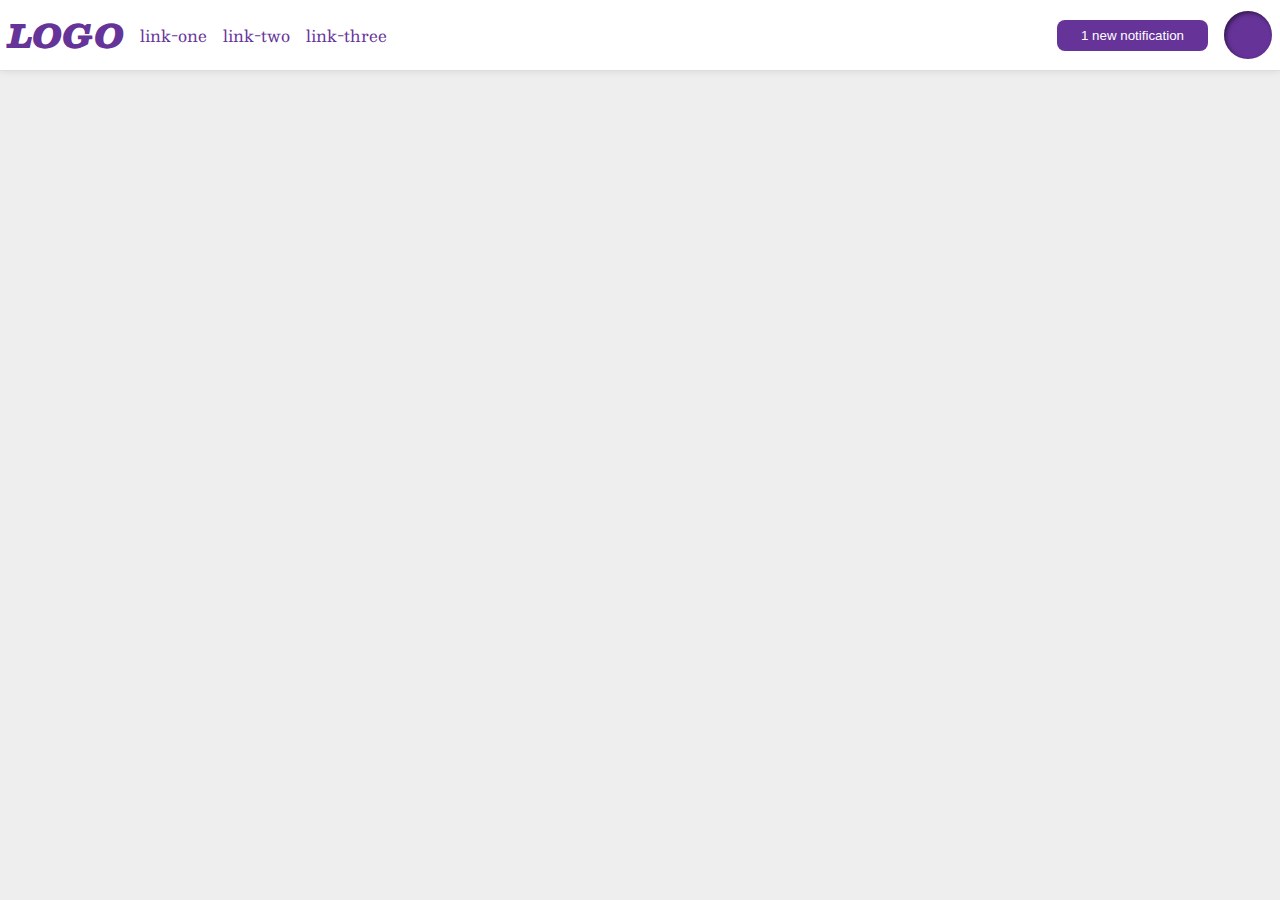
<file: flex/03-flex-header-2/index.html>
<!DOCTYPE html>
<html lang="en">
  <head>
    <meta charset="UTF-8" />
    <meta http-equiv="X-UA-Compatible" content="IE=edge" />
    <meta name="viewport" content="width=device-width, initial-scale=1.0" />
    <title>Flex Header 2</title>
    <link rel="stylesheet" href="style.css" />
  </head>
  <body>
    <div class="header">
      <div class="left">
        <div class="logo">LOGO</div>
        <ul class="links">
          <li><a href="google.com">link-one</a></li>
          <li><a href="google.com">link-two</a></li>
          <li><a href="google.com">link-three</a></li>
        </ul>
      </div>
      <div class="right">
        <button class="notifications">1 new notification</button>
        <div class="profile-image"></div>
      </div>
    </div>
  </body>
</html>
</file>
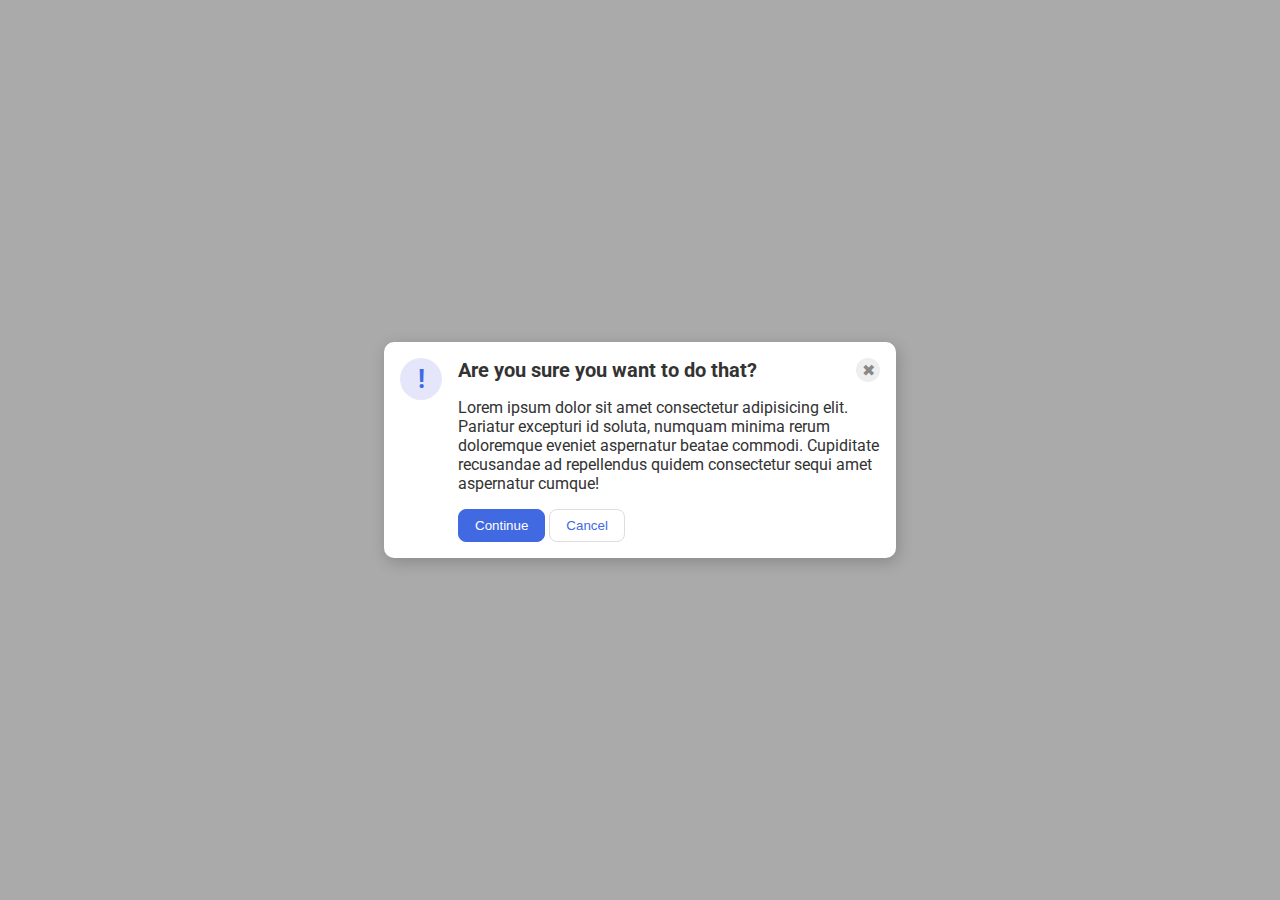
<file: flex/05-flex-modal/index.html>
<!DOCTYPE html>
<html lang="en">
  <head>
    <meta charset="UTF-8" />
    <meta http-equiv="X-UA-Compatible" content="IE=edge" />
    <meta name="viewport" content="width=device-width, initial-scale=1.0" />
    <link rel="stylesheet" href="style.css" />
    <title>Modal</title>
  </head>
  <body>
    <div class="modal">
      <div class="icon">!</div>
      <div class="right">
        <div class="title">
          <div class="header">Are you sure you want to do that?</div>
          <div class="close-button">✖</div>
        </div>
        <div class="text">
          Lorem ipsum dolor sit amet consectetur adipisicing elit. Pariatur
          excepturi id soluta, numquam minima rerum doloremque eveniet
          aspernatur beatae commodi. Cupiditate recusandae ad repellendus quidem
          consectetur sequi amet aspernatur cumque!
        </div>
        <div class="buttons">
          <button class="continue">Continue</button>
          <button class="cancel">Cancel</button>
        </div>
      </div>
    </div>
  </body>
</html>
</file>
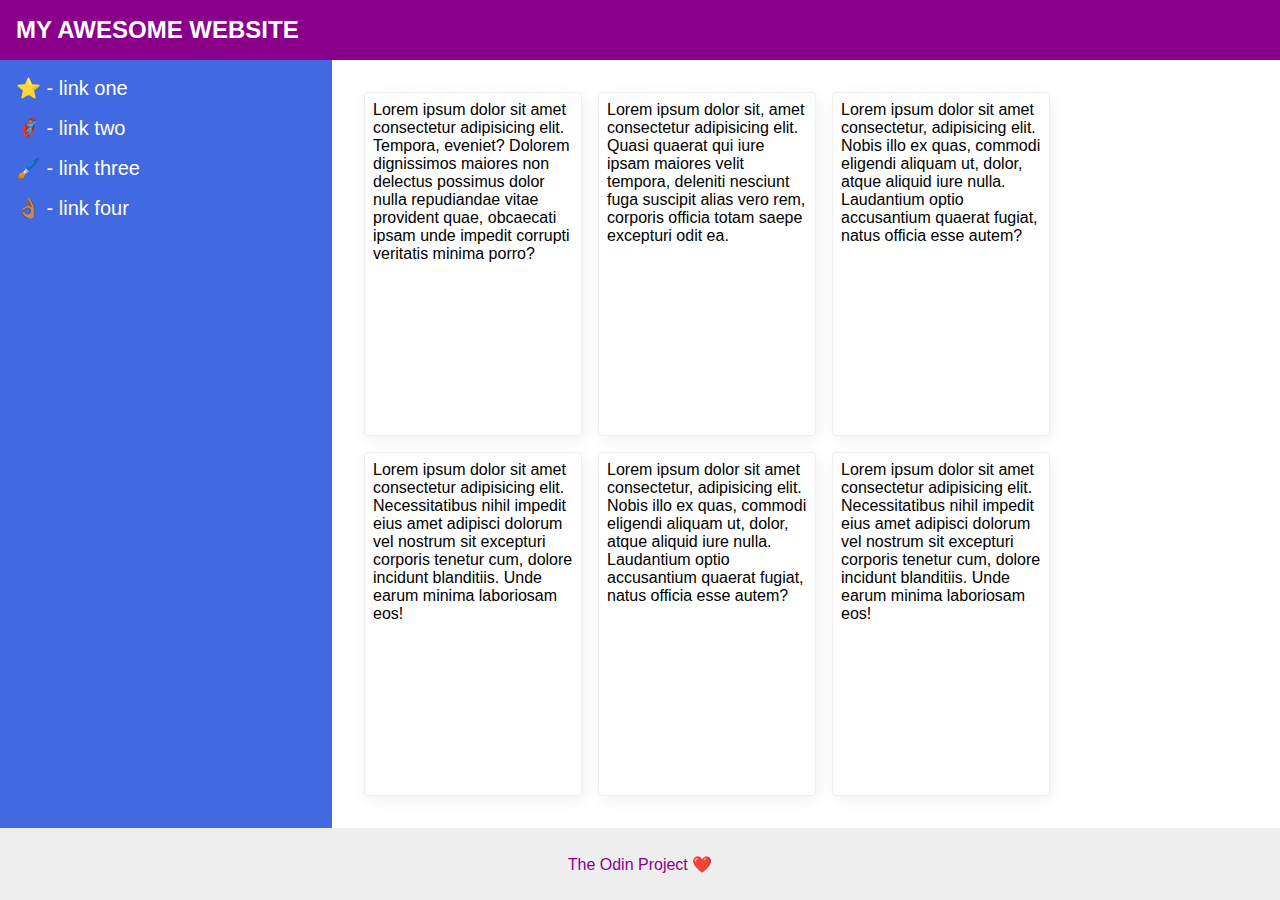
<file: flex/07-flex-layout-2/index.html>
<!DOCTYPE html>
<html lang="en">
  <head>
    <meta charset="UTF-8" />
    <meta http-equiv="X-UA-Compatible" content="IE=edge" />
    <meta name="viewport" content="width=device-width, initial-scale=1.0" />
    <title>The Holy Grail</title>
    <link rel="stylesheet" href="style.css" />
  </head>
  <body>
    <div class="header">MY AWESOME WEBSITE</div>

    <div class="content">
      <div class="sidebar">
        <ul>
          <li><a href="#">⭐ - link one</a></li>
          <li><a href="#">🦸🏽‍♂️ - link two</a></li>
          <li><a href="#">🖌️ - link three</a></li>
          <li><a href="#">👌🏽 - link four</a></li>
        </ul>
      </div>

      <div class="cards">
        <div class="card">
          Lorem ipsum dolor sit amet consectetur adipisicing elit. Tempora,
          eveniet? Dolorem dignissimos maiores non delectus possimus dolor nulla
          repudiandae vitae provident quae, obcaecati ipsam unde impedit
          corrupti veritatis minima porro?
        </div>
        <div class="card">
          Lorem ipsum dolor sit, amet consectetur adipisicing elit. Quasi
          quaerat qui iure ipsam maiores velit tempora, deleniti nesciunt fuga
          suscipit alias vero rem, corporis officia totam saepe excepturi odit
          ea.
        </div>
        <div class="card">
          Lorem ipsum dolor sit amet consectetur, adipisicing elit. Nobis illo
          ex quas, commodi eligendi aliquam ut, dolor, atque aliquid iure nulla.
          Laudantium optio accusantium quaerat fugiat, natus officia esse autem?
        </div>
        <div class="card">
          Lorem ipsum dolor sit amet consectetur adipisicing elit.
          Necessitatibus nihil impedit eius amet adipisci dolorum vel nostrum
          sit excepturi corporis tenetur cum, dolore incidunt blanditiis. Unde
          earum minima laboriosam eos!
        </div>
        <div class="card">
          Lorem ipsum dolor sit amet consectetur, adipisicing elit. Nobis illo
          ex quas, commodi eligendi aliquam ut, dolor, atque aliquid iure nulla.
          Laudantium optio accusantium quaerat fugiat, natus officia esse autem?
        </div>
        <div class="card">
          Lorem ipsum dolor sit amet consectetur adipisicing elit.
          Necessitatibus nihil impedit eius amet adipisci dolorum vel nostrum
          sit excepturi corporis tenetur cum, dolore incidunt blanditiis. Unde
          earum minima laboriosam eos!
        </div>
      </div>
    </div>

    <div class="footer">The Odin Project ❤️</div>
  </body>
</html>
</file>
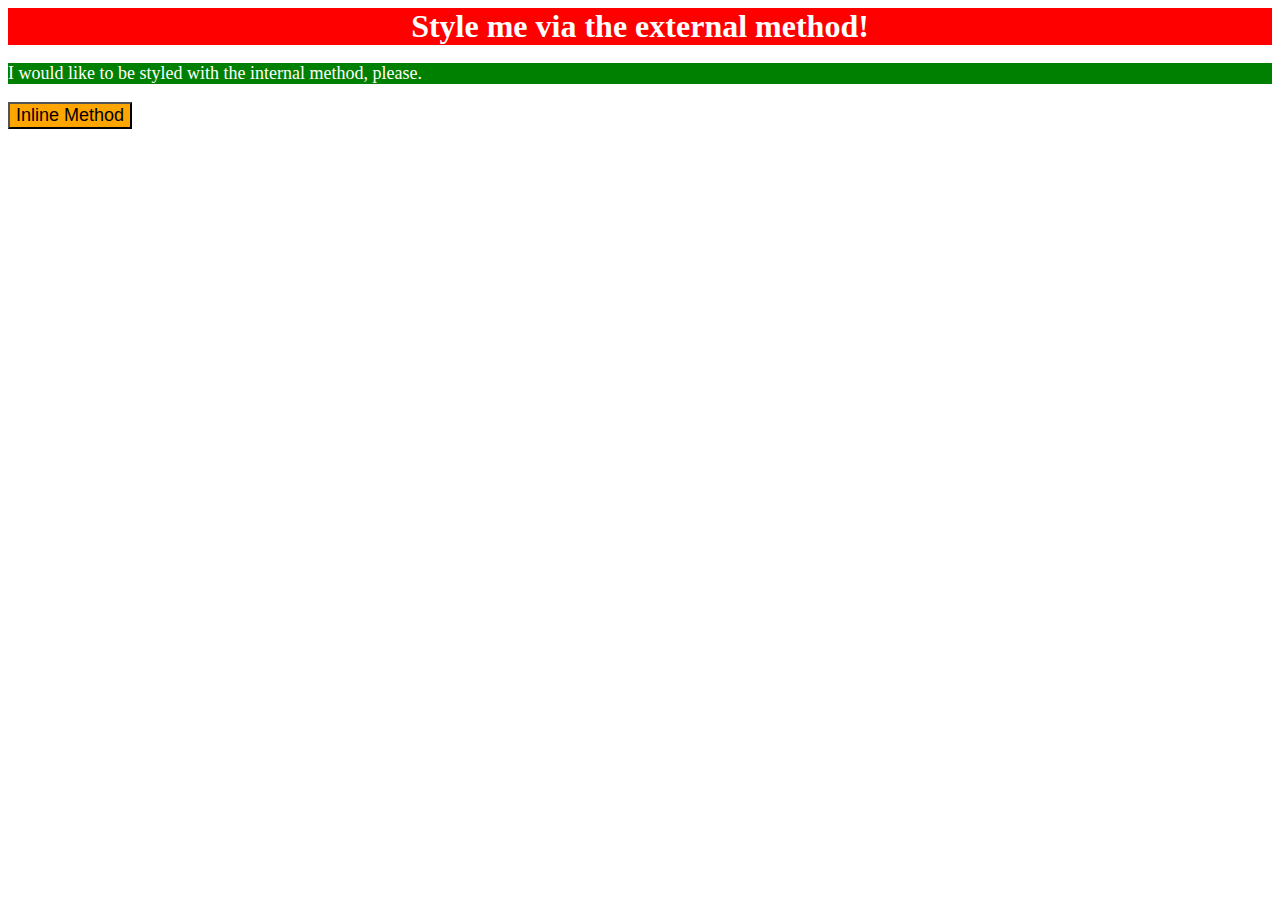
<file: foundations/01-css-methods/index.html>
<!DOCTYPE html>
<html lang="en">
  <head>
    <meta charset="UTF-8" />
    <meta http-equiv="X-UA-Compatible" content="IE=edge" />
    <meta name="viewport" content="width=device-width, initial-scale=1.0" />
    <link rel="stylesheet" href="style.css" />
    <title>Methods for Adding CSS</title>
    <style>
      p {
        background-color: green;
        color: white;
        font-size: 18px;
      }
    </style>
  </head>
  <body>
    <div>Style me via the external method!</div>
    <p>I would like to be styled with the internal method, please.</p>
    <button style="background-color: orange; font-size: 18px">
      Inline Method
    </button>
  </body>
</html>
</file>
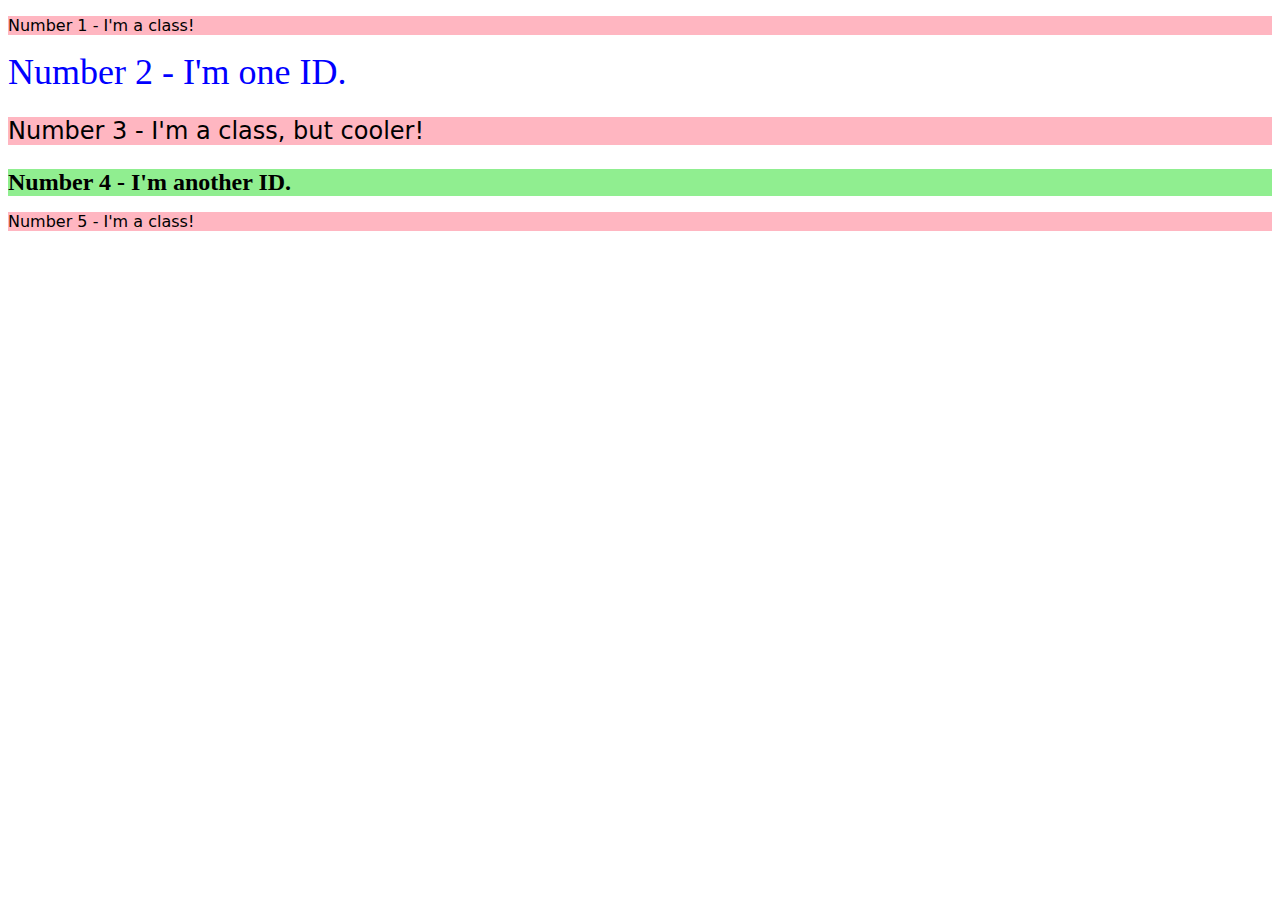
<file: foundations/02-class-id-selectors/index.html>
<!DOCTYPE html>
<html lang="en">
  <head>
    <meta charset="UTF-8" />
    <meta http-equiv="X-UA-Compatible" content="IE=edge" />
    <meta name="viewport" content="width=device-width, initial-scale=1.0" />
    <title>Class and ID Selectors</title>
    <link rel="stylesheet" href="style.css" />
  </head>
  <body>
    <p class="odd-element">Number 1 - I'm a class!</p>
    <div id="second-element">Number 2 - I'm one ID.</div>
    <p class="odd-element third-element">Number 3 - I'm a class, but cooler!</p>
    <div id="fourth-element">Number 4 - I'm another ID.</div>
    <p class="odd-element">Number 5 - I'm a class!</p>
  </body>
</html>
</file>
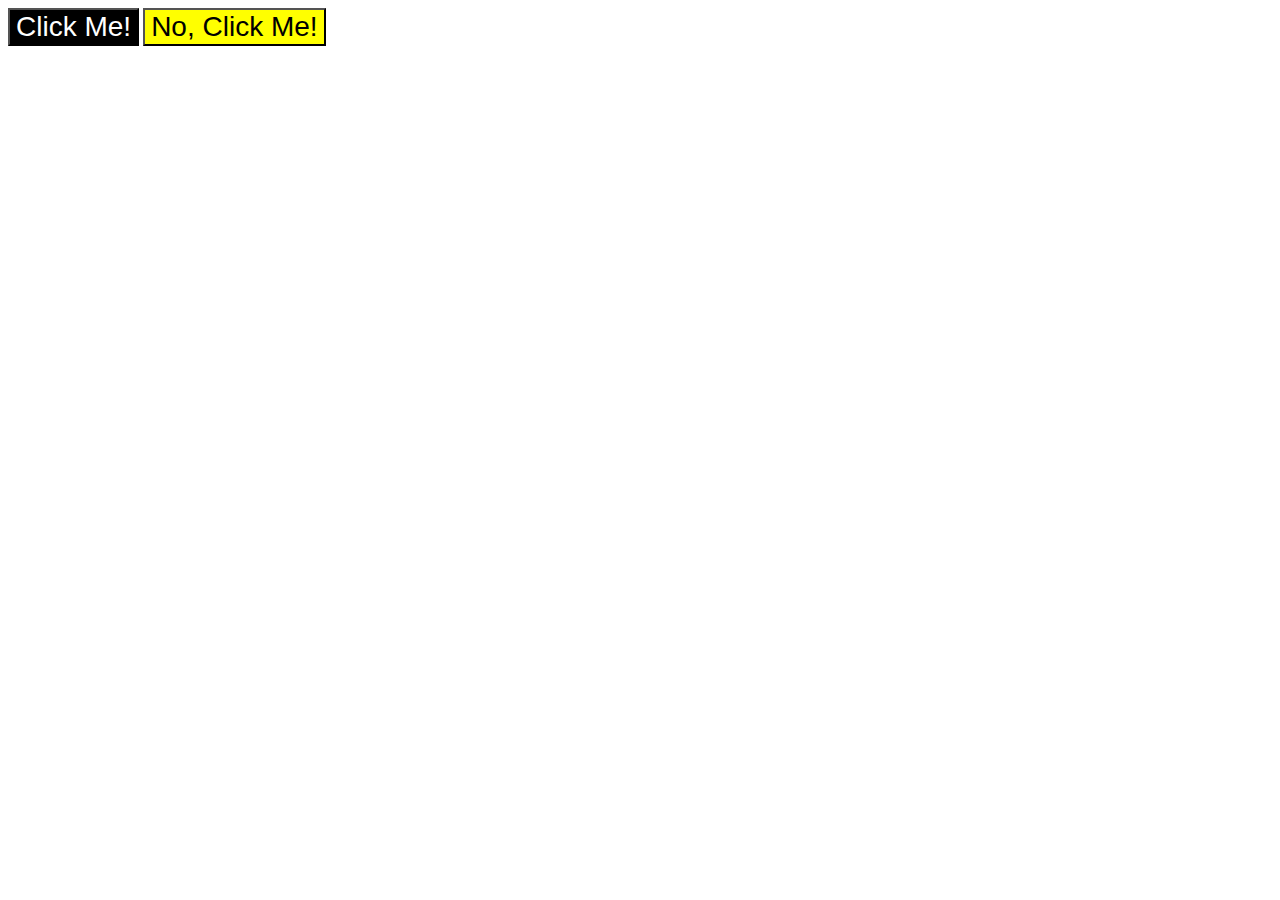
<file: foundations/03-grouping-selectors/index.html>
<!DOCTYPE html>
<html lang="en">
  <head>
    <meta charset="UTF-8" />
    <meta http-equiv="X-UA-Compatible" content="IE=edge" />
    <meta name="viewport" content="width=device-width, initial-scale=1.0" />
    <title>Grouping Selectors</title>
    <link rel="stylesheet" href="style.css" />
  </head>
  <body>
    <button class="black-btn">Click Me!</button>
    <button class="yellow-btn">No, Click Me!</button>
  </body>
</html>
</file>
<file: flex/03-flex-header-2/style.css>
/* this is some magical font-importing.  
you'll learn about it later. */
@import url("https://fonts.googleapis.com/css2?family=Besley:ital,wght@0,400;1,900&display=swap");

body {
  margin: 0;
  background: #eee;
  font-family: Besley, serif;
}

.header {
  background: white;
  border-bottom: 1px solid #ddd;
  box-shadow: 0 0 8px rgba(0, 0, 0, 0.1);
}

.profile-image {
  background: rebeccapurple;
  box-shadow: inset 2px 2px 4px rgba(0, 0, 0, 0.5);
  border-radius: 50%;
  width: 48px;
  height: 48px;
}

.logo {
  color: rebeccapurple;
  font-size: 32px;
  font-weight: 900;
  font-style: italic;
}

button {
  border: none;
  border-radius: 8px;
  background: rebeccapurple;
  color: white;
  padding: 8px 24px;
}

a {
  /* this removes the line under our links */
  text-decoration: none;
  color: rebeccapurple;
}

ul {
  list-style-type: none;
}

.header {
  display: flex;
  justify-content: space-between;
  padding: 8px;
}

.left,
.right {
  display: flex;
  align-items: center;
  gap: 16px;
}

ul {
  display: flex;
  padding: 0;
  margin: 0;
  gap: 16px;
}
</file>
<file: flex/05-flex-modal/style.css>
@import url("https://fonts.googleapis.com/css2?family=Roboto:wght@400;700&display=swap");

html,
body {
  height: 100%;
}

body {
  font-family: Roboto, sans-serif;
  margin: 0;
  background: #aaa;
  color: #333;
  /* I'll give you this one for free lol */
  display: flex;
  align-items: center;
  justify-content: center;
}

.modal {
  background: white;
  width: 480px;
  border-radius: 10px;
  box-shadow: 2px 4px 16px rgba(0, 0, 0, 0.2);
}

.icon {
  color: royalblue;
  font-size: 26px;
  font-weight: 700;
  background: lavender;
  width: 42px;
  height: 42px;
  border-radius: 50%;
  display: flex;
  align-items: center;
  justify-content: center;
}

.close-button {
  background: #eee;
  border-radius: 50%;
  color: #888;
  font-weight: 400;
  font-size: 16px;
  height: 24px;
  width: 24px;
  display: flex;
  align-items: center;
  justify-content: center;
}

button {
  padding: 8px 16px;
  border-radius: 8px;
}

button.continue {
  background: royalblue;
  border: 1px solid royalblue;
  color: white;
}

button.cancel {
  background: white;
  border: 1px solid #ddd;
  color: royalblue;
}

.modal {
  display: flex;
  padding: 16px;
  gap: 16px;
}

.right {
  display: flex;
  flex-direction: column;
  gap: 16px;
}

.title {
  display: flex;
  justify-content: space-between;
  font-weight: bold;
  font-size: 1.25rem;
}

.icon {
  flex-shrink: 0;
}
</file>
<file: flex/07-flex-layout-2/style.css>
body {
  font-family: -apple-system, BlinkMacSystemFont, "Segoe UI", Roboto, Oxygen,
    Ubuntu, Cantarell, "Open Sans", "Helvetica Neue", sans-serif;
  margin: 0;
  min-height: 100vh;
}

.header {
  height: 72px;
  background: darkmagenta;
  color: white;
}

.footer {
  height: 72px;
  background: #eee;
  color: darkmagenta;
}

.sidebar {
  width: 300px;
  background: royalblue;
}

.card {
  border: 1px solid #eee;
  box-shadow: 2px 4px 16px rgba(0, 0, 0, 0.06);
  border-radius: 4px;
}

body {
  display: flex;
  flex-direction: column;
}

.header {
  padding: 16px;
  font-weight: 900;
  font-size: 1.5rem;
  height: auto;
}

.sidebar {
  padding: 16px;
  flex: 1 0 300px;
}

ul {
  list-style-type: none;
  padding: 0;
  margin: 0;
}

a {
  text-decoration: none;
  color: white;
  font-size: 1.25rem;
}

li {
  margin-bottom: 16px;
}

.content {
  flex: 1;
  display: flex;
}

.cards {
  display: flex;
  flex-wrap: wrap;
  gap: 16px;
  padding: 32px;
}

.card {
  width: 200px;
  padding: 8px;
}

.footer {
  display: flex;
  justify-content: center;
  align-items: center;
}
</file>
<file: foundations/01-css-methods/style.css>
div {
  background-color: red;
  color: white;
  text-align: center;
  font-size: 32px;
  font-weight: bold;
}
</file>
<file: foundations/02-class-id-selectors/style.css>
.odd-element {
  background-color: #ffb6c1;
  font-family: "Verdana", "DejaVu Sans", sans-serif;
}

#second-element {
  color: #00f;
  font-size: 36px;
}

.third-element {
  font-size: 24px;
}

#fourth-element {
  background-color: #90ee90;
  font-size: 24px;
  font-weight: bold;
}
</file>
<file: foundations/03-grouping-selectors/style.css>
.black-btn {
  background-color: black;
  color: white;
}

.yellow-btn {
  background-color: yellow;
}

.black-btn,
.yellow-btn {
  font-size: 28px;
  font-family: Helvetica, "Times New Roman", sans-serif;
}
</file>
